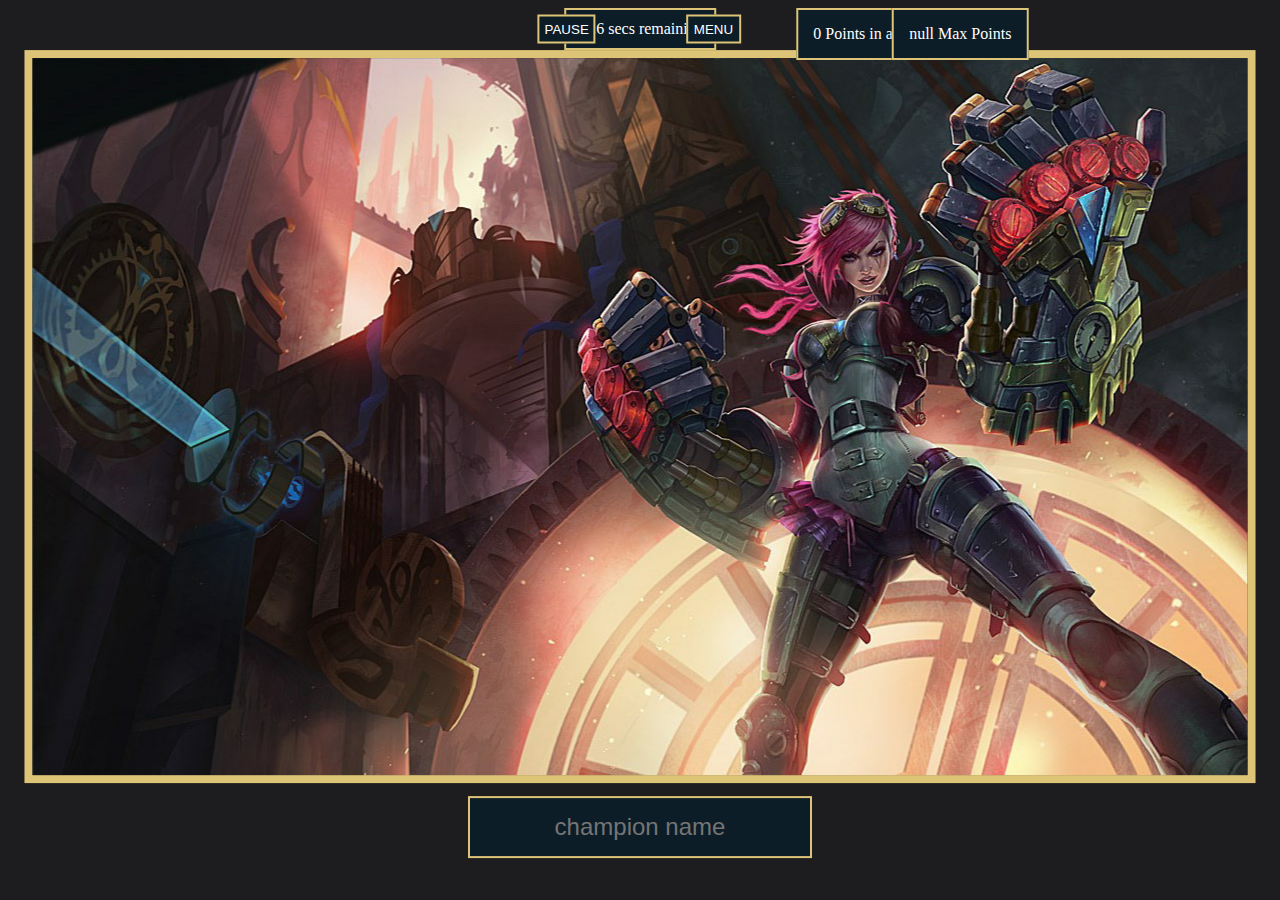
<file: game1.html>
<!DOCTYPE html>
<html>
<head>
    <title>Guess the Champion</title>
    <meta charset="utf-8">
    <meta name="viewport" content="width=device-width, initial-scale=1">
    <link rel="stylesheet" href="style.css">
</head>

<body>
    <canvas id="canvas1"></canvas>
    <input type="text" id="guess" placeholder="champion name">
    <div id="countdown"></div>
    <div id="points"></div>
    <div id="max-points"></div>
    <button id="pause" onclick="pause()">PAUSE</button>
    <button id="home" onclick="window.location.href='index.html';">MENU</button>
    <script src="index.js"></script>
</body>

</html>
</file>
<file: style.css>
body{
    /* background:rgb(53, 53, 53); */
    background-image: url("minigame/champion_data/img/bg/A6000000.png");
    background-image: url("minigame/champion_data/img/bg/F5141416.png");
}
  
#canvas1 {  
    width: 1215px;
    height: 717px;
    border: 8px solid #ddc476;
    background:rgb(53, 53, 53);
    position: absolute;
    top: 30%;
    left: 50%;
    transform: translate(-50%, -30%);
    /* -webkit-animation: minigame 10s;
    animation: minigame 10s; */
}   

#guess{
    position: absolute;
    top: 95%;
    left: 50%;  
    transform: translate(-50%, -95%);
    background-color: #0c1d28;
    border: 2px solid #ddc476;
    padding: 15px;
    color: white;
    font-size: 24px;
    text-align: center;
    /* text-transform: capitalize; */
}

#countdown{
    position: absolute;
    left: 50%;
    transform: translate(-50%);
    background-color: #0c1d28;
    border: 2px solid #ddc476;
    padding: 10px;
    color: white;
    min-width: 120px;
    text-align: center;
}

#pause{
    background-color: #0c1d28;
    border: 2px solid #ddc476;
    /* border-radius: 8px; */
    color: white;
    padding: 5px;
    position: absolute;
    left: 44%;
    top: 1.7%;
    transform: translate(-44%,-1.7%);
    min-width: 55px;
}

#home{
    background-color: #0c1d28;
    border: 2px solid #ddc476;
    /* border-radius: 8px; */
    color: white;
    padding: 5px;
    position: absolute;
    left: 56%;
    top: 1.7%;
    transform: translate(-56%,-1.7%);
    min-width: 55px;
}

#points{
    background-color: #0c1d28;
    border: 2px solid #ddc476;
    padding: 10px;
    color: white;
    text-align: center;
    position: absolute;
    left: 70%;
    transform: translate(-70%);
    padding: 15px;
}
#max-points{
    background-color: #0c1d28;
    border: 2px solid #ddc476;
    padding: 10px;
    color: white;
    text-align: center;
    position: absolute;
    left: 78%;
    transform: translate(-78%);
    padding: 15px;
}
</file>
